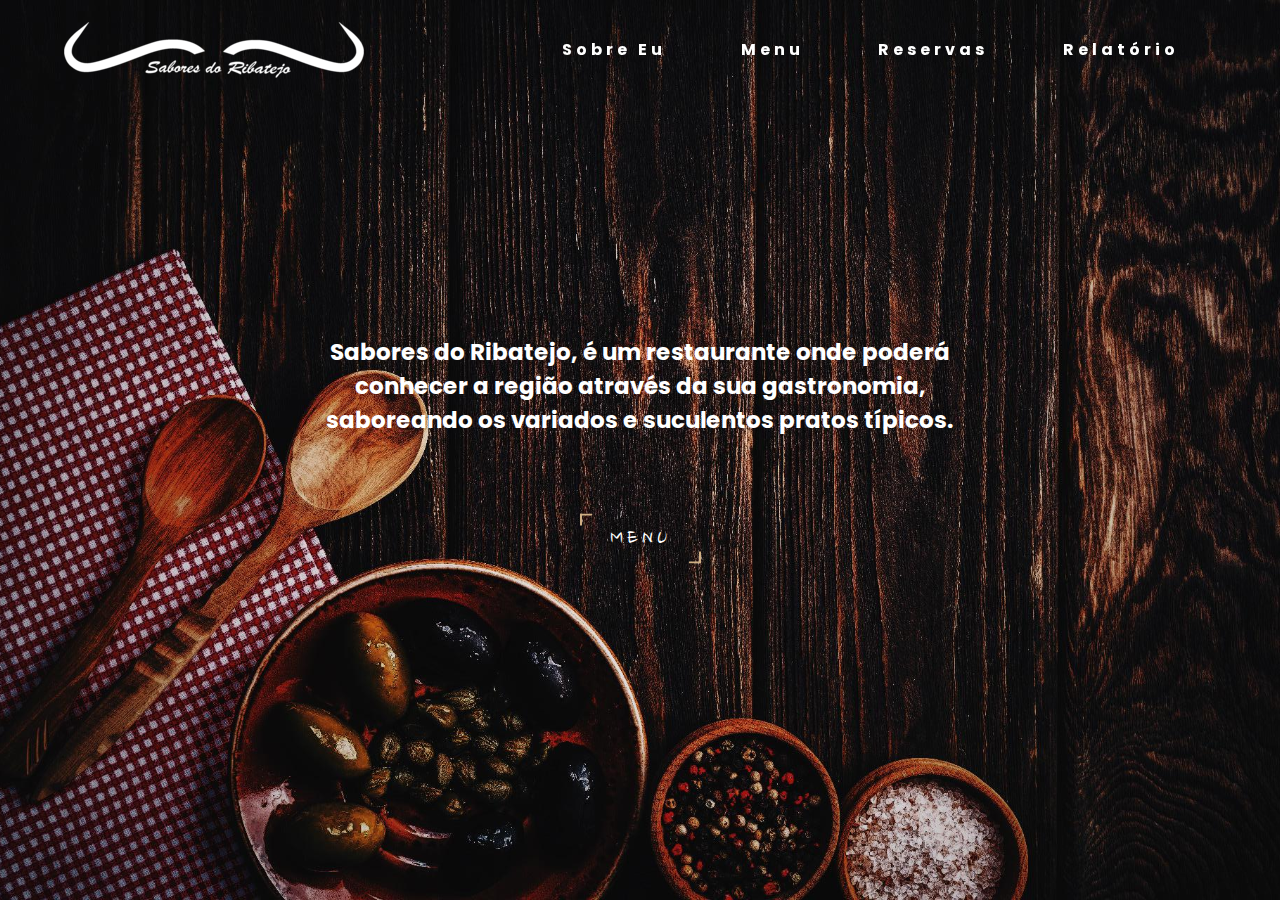
<file: index.html>
<!DOCTYPE html>
<html lang="en">
    <head>
        <meta charset="UTF-8">
        <meta name="viewport" content="width=device-width, initial-scale=1.0">
        <meta name="description" content="WebSite about food Ribatejana">
        <meta name="keywords" content="restaurante, food, ribatejo, tasco, comida tradicional, pitar barato, barato e bom, Vila Franca de Xira, Santarém">
        <meta name="copyright" content="© 2021 AutorX & AutorY - WebDev ULHT"/>
        <meta name="rating" content="general"/>
        <title>Sabores do Ribatejo</title>
        <link href="https://fonts.googleapis.com/css2?family=Nanum+Brush+Script&family=Poppins&display=swap" rel="stylesheet">
        <link rel="stylesheet" href="css/styles.css">
        <link rel="stylesheet" href="https://stackpath.bootstrapcdn.com/font-awesome/4.7.0/css/font-awesome.min.css">
        <link rel="icon" type="image/png" href="images/logo-white-favicon.png"/>
    </head>
    
    <body>

        <header>
            <nav>
                <input id="nav-toggle" type="checkbox">
                <a href="index.html"><div class="logo"><img src="images/logo-white.png" alt=""></div></a>
                <ul class="nav-links">
                    <li><a href="aboutUs.html">Sobre Eu</a></li>
                    <li><a href="menu.html">Menu</a></li>
                    <li><a href="reservas.html">Reservas</a></li>
                    <li><a href="restaurantes.html">Relatório</a></li>
                </ul>
                <label for="nav-toggle" class="burger">
                    <div class="line"></div>
                    <div class="line"></div>
                    <div class="line"></div>
                </label>
            </nav>

        </header>
        
        <main>

            <section id="slider">
                <figure>
                    <img src="images/slider_entradas_3.jpeg" alt="slider-entradas">
                    <img src="images/slider_salada.jpeg" alt="slider-salada">
                    <img src="images/slider_entradas_3.jpeg" alt="slider-entradas">
                    <img src="images/slider_cheese_2.jpeg" alt="slider-cheese">
                    <img src="images/slider_entradas_3.jpeg" alt="slider-entradas">
                </figure>
            </section>

            <section id="banner-title">
                <p class="home-title">Sabores do Ribatejo, é um restaurante onde poderá conhecer a região através da sua gastronomia, saboreando os variados e suculentos pratos típicos.</p>
                <p align="center">
                    <a href="menu.html"><button type="button" class="home-btn">
                        <span></span>
                        <span></span>
                        <span></span>
                        <span></span>
                        MENU
                    </button></a>
                </p>
            </section>


        </main>

    </body>
</html>
</file>
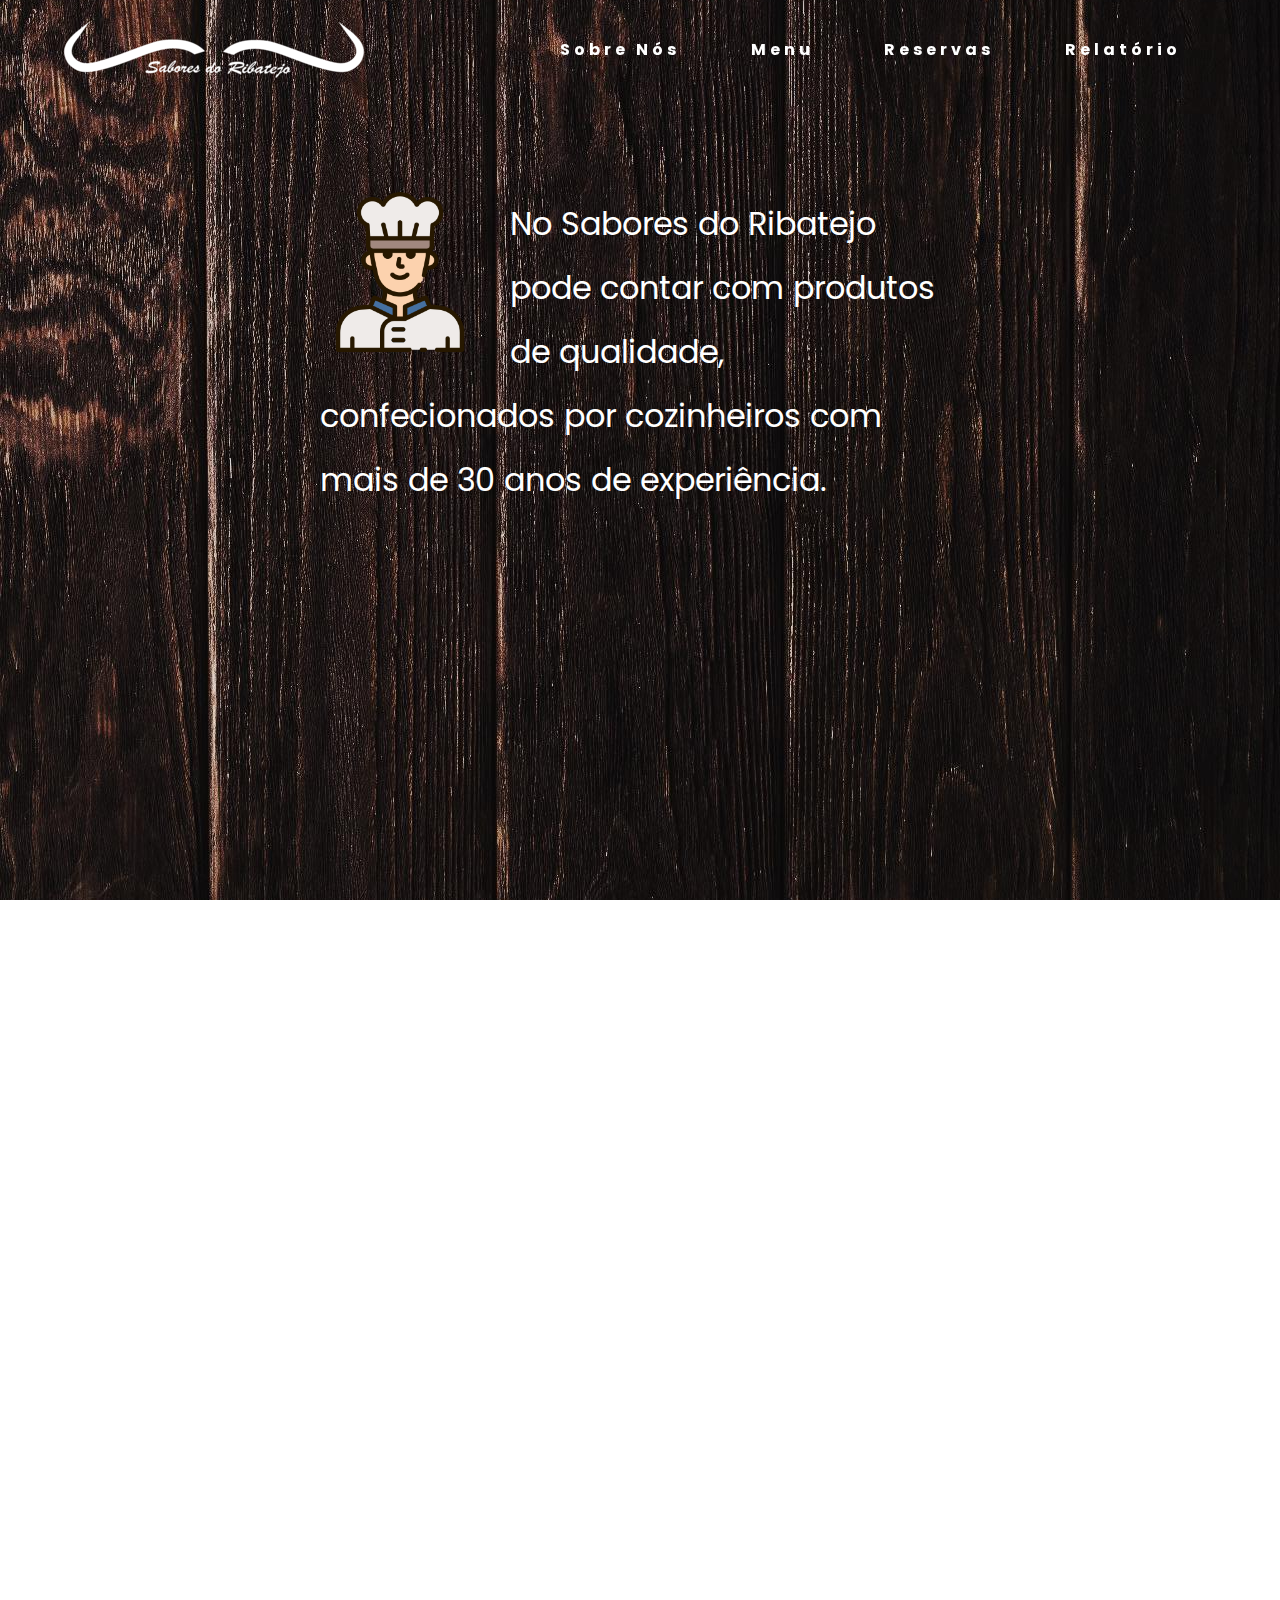
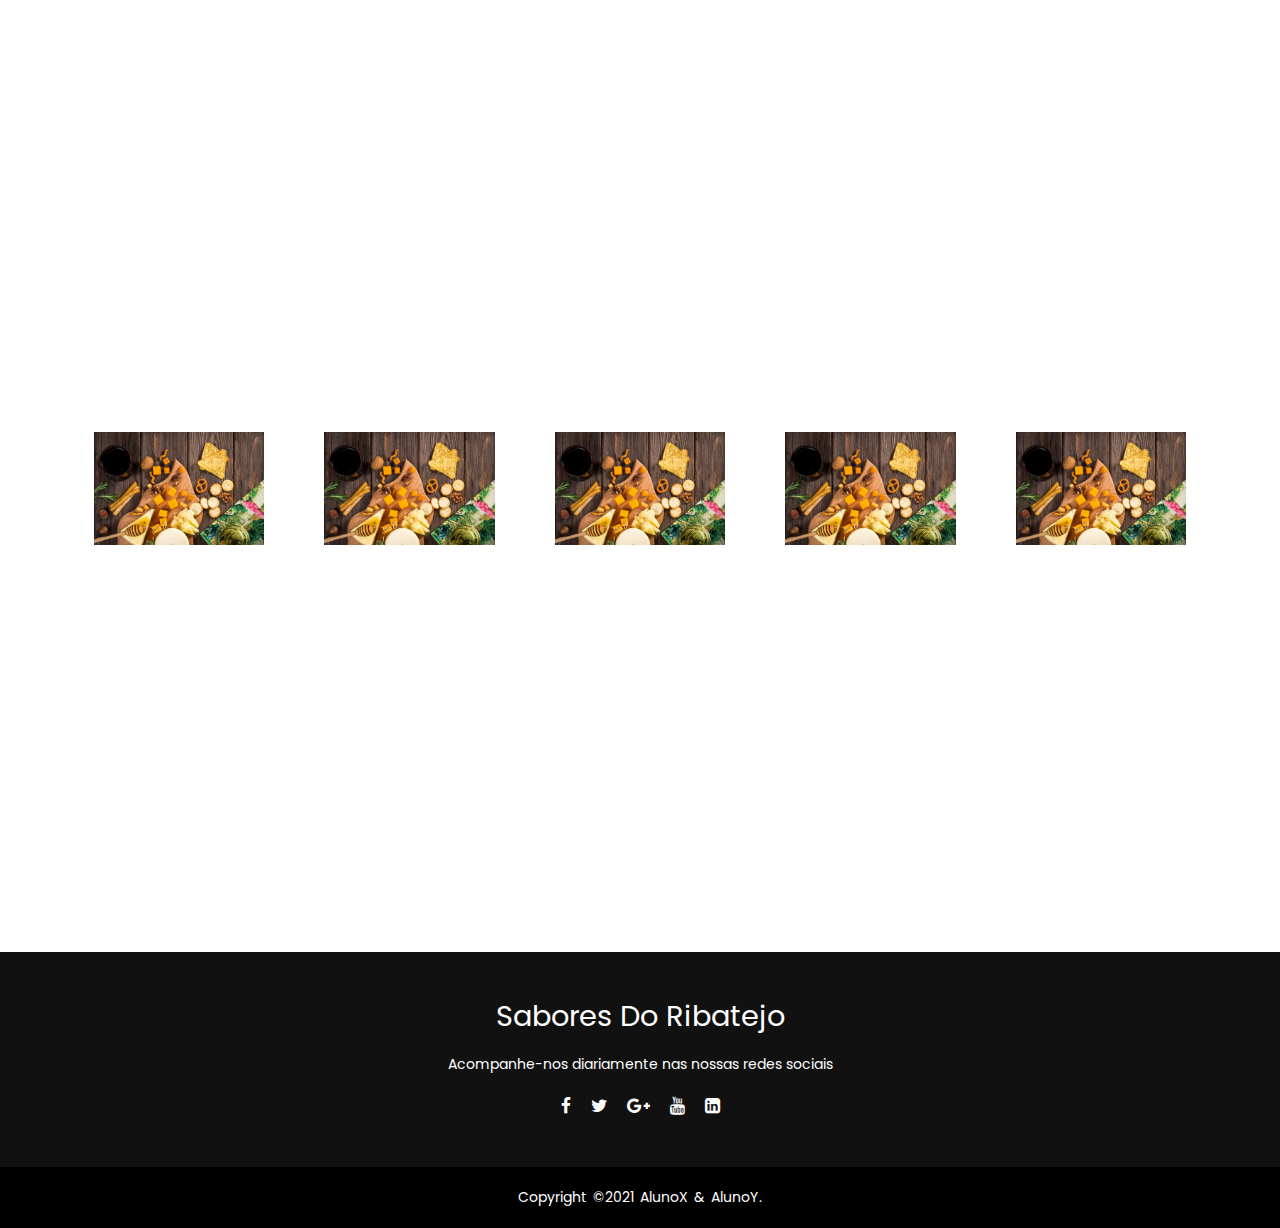
<file: aboutUs.html>
<!DOCTYPE html>
<html lang="en">

<head>
    <meta charset="UTF-8">
    <meta name="viewport" content="width=device-width, initial-scale=1.0">
    <meta name="description" content="WebSite about food Ribatejana">
    <meta name="keywords" content="restaurante, food, ribatejo, tasco, comida tradicional, pitar barato, barato e bom, Vila Franca de Xira, Santarém">
    <meta name="copyright" content="© 2021 AutorX & AutorY - WebDev ULHT"/>
    <meta name="rating" content="general"/>
    <title>Sabores do Ribatejo</title>
    <link href="https://fonts.googleapis.com/css2?family=Poppins&display=swap" rel="stylesheet">
    <link rel="stylesheet" href="css/styles.css">
    <link rel="stylesheet" href="https://stackpath.bootstrapcdn.com/font-awesome/4.7.0/css/font-awesome.min.css">
    <link rel="icon" type="image/png" href="images/logo-white-favicon.png"/>
</head>

<body>

    <header>
        <nav>
            <input id="nav-toggle" type="checkbox">
            <a href="index.html"><div class="logo"><img src="images/logo-white.png" alt=""></div></a>
            <ul class="nav-links">
                <li><a href="aboutUs.html">Sobre Nós</a></li>
                <li><a href="menu.html">Menu</a></li>
                <li><a href="reservas.html">Reservas</a></li>
                <li><a href="restaurantes.html">Relatório</a></li>
            </ul>
            <label for="nav-toggle" class="burger">
                <div class="line"></div>
                <div class="line"></div>
                <div class="line"></div>
            </label>
        </nav>
    </header>

    <main>
        <section class="background-sticky">
            <section class="aboutUs-row">
                <img class="aboutUs-img" src="images/chefe-de-cozinha.png" alt="">
                <aside>
                    No Sabores do Ribatejo pode contar com produtos de qualidade, confecionados por cozinheiros com mais de 30 anos de experiência.
                </aside>
            </section>
        </section>

        <section class="parallax">
            <div class="parallax-inner">
                <h1 class="aboutUs-text-cozinha">Todos os produtos confecionados são cozinhados num ambiente controlado e higienizado todos os dias.</h1>
            </div>
        </section>

        <section class="background-sticky gallery-container">
            <section class="gallery"><img src="images/slider_cheese.jpg" class="gallery-img" alt=""></section>
            <section class="gallery"><img src="images/slider_cheese.jpg" class="gallery-img" alt=""></section>
            <section class="gallery"><img src="images/slider_cheese.jpg" class="gallery-img" alt=""></section>
            <section class="gallery"><img src="images/slider_cheese.jpg" class="gallery-img" alt=""></section>
            <section class="gallery"><img src="images/slider_cheese.jpg" class="gallery-img" alt=""></section>
        </section>

        <footer>
            <section class="footer-content">
                <h3>Sabores do Ribatejo</h3>
                <p>Acompanhe-nos diariamente nas nossas redes sociais</p>
                <ul class="socials">
                    <li><a href="#"><i class="fa fa-facebook"></i></a></li>
                    <li><a href="#"><i class="fa fa-twitter"></i></a></li>
                    <li><a href="#"><i class="fa fa-google-plus"></i></a></li>
                    <li><a href="#"><i class="fa fa-youtube"></i></a></li>
                    <li><a href="#"><i class="fa fa-linkedin-square"></i></a></li>
                </ul>
            </section>
            <section class="footer-bottom">
                <p>Copyright &copy;2021 AlunoX & AlunoY.</p>
            </section>
        </footer>
    </main>


</body>

</html>
</file>
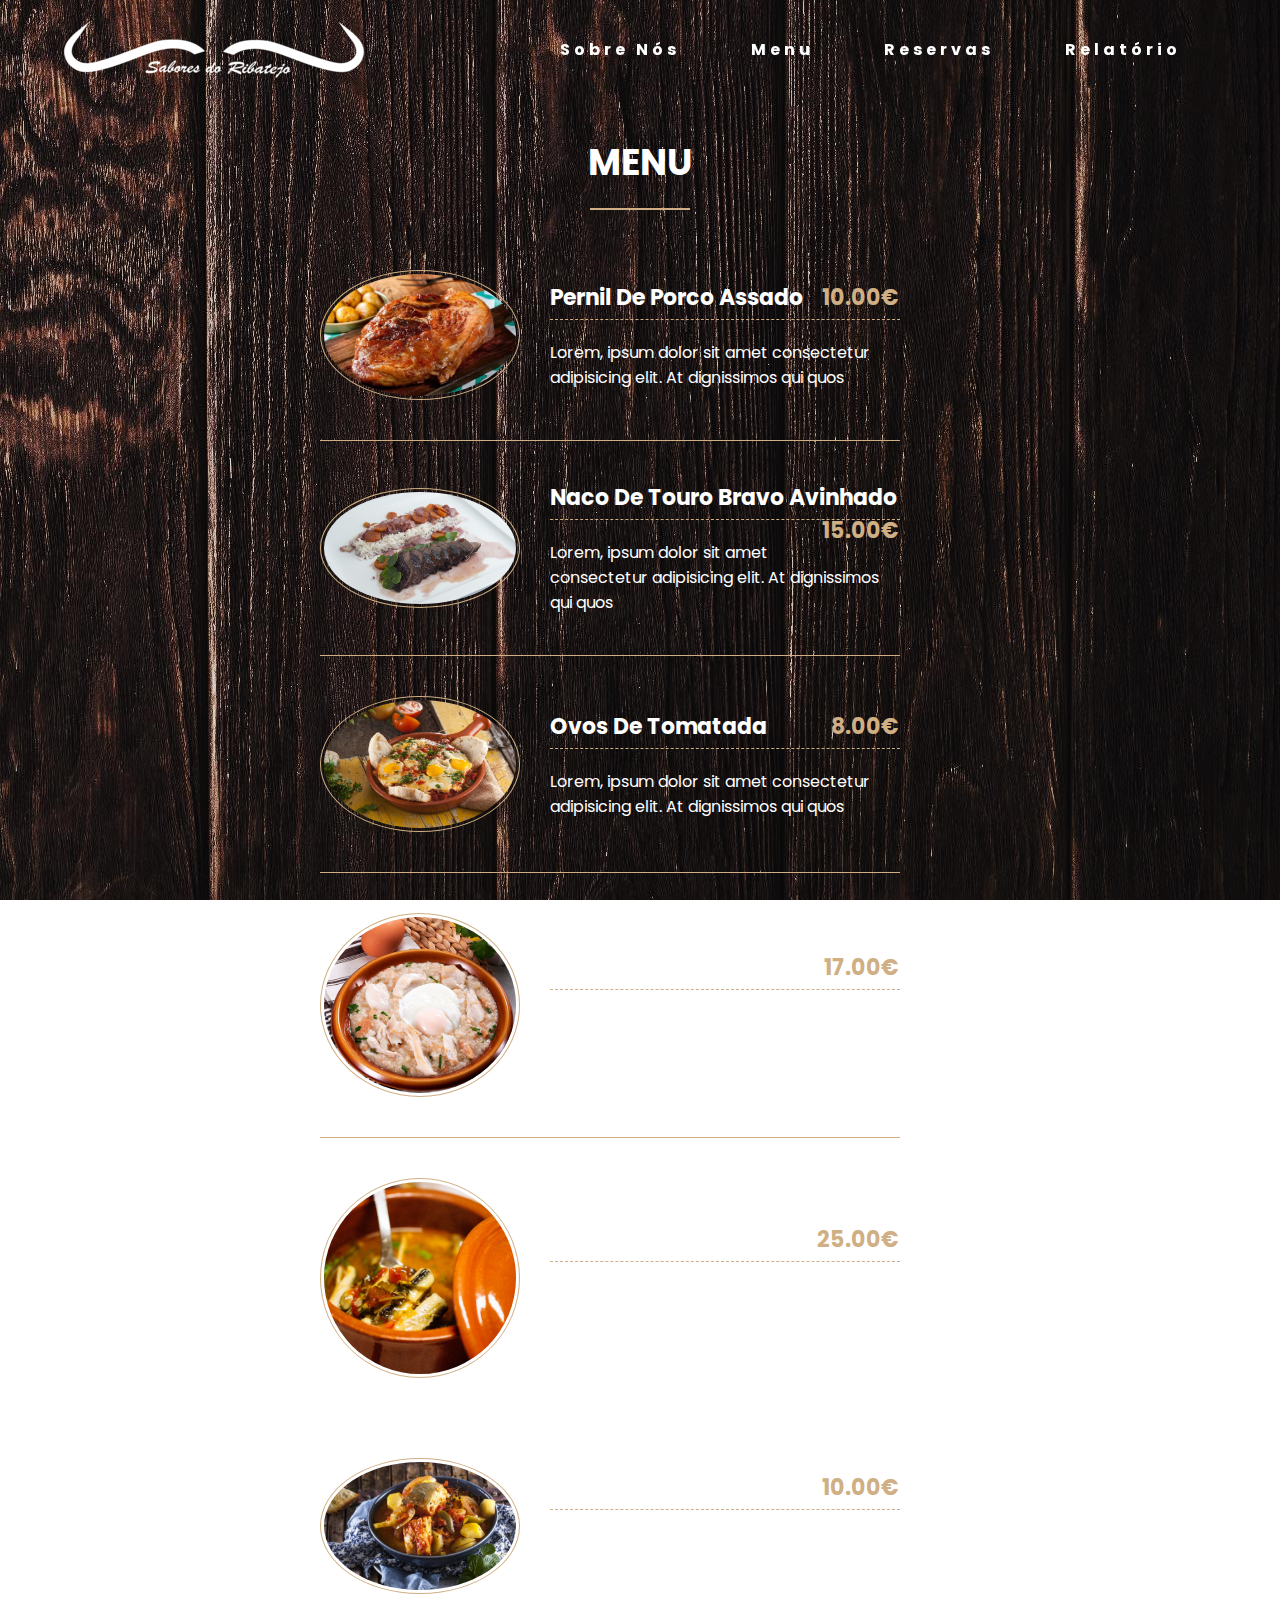
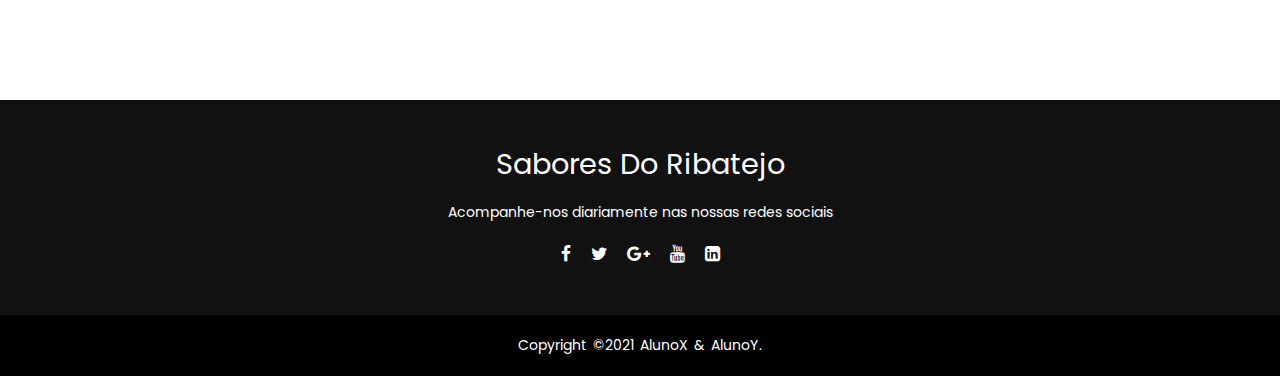
<file: menu.html>
<!DOCTYPE html>
<html lang="en">

<head>
    <meta charset="UTF-8">
    <meta name="viewport" content="width=device-width, initial-scale=1.0">
    <meta name="description" content="WebSite about food Ribatejana">
    <meta name="keywords" content="restaurante, food, ribatejo, tasco, comida tradicional, pitar barato, barato e bom, Vila Franca de Xira, Santarém">
    <meta name="copyright" content="© 2021 AutorX & AutorY - WebDev ULHT"/>
    <meta name="rating" content="general"/>
    <title>Sabores do Ribatejo</title>
    <link href="https://fonts.googleapis.com/css2?family=Poppins&display=swap" rel="stylesheet">
    <link rel="stylesheet" href="css/styles.css">
    <link rel="stylesheet" href="https://stackpath.bootstrapcdn.com/font-awesome/4.7.0/css/font-awesome.min.css">
    <link rel="icon" type="image/png" href="images/logo-white-favicon.png"/>
</head>

<body>

    <header>
        <nav>
            <input id="nav-toggle" type="checkbox">
            <a href="index.html"><div class="logo"><img src="images/logo-white.png" alt=""></div></a>
            <ul class="nav-links">
                <li><a href="aboutUs.html">Sobre Nós</a></li>
                <li><a href="menu.html">Menu</a></li>
                <li><a href="reservas.html">Reservas</a></li>
                <li><a href="restaurantes.html">Relatório</a></li>
            </ul>
            <label for="nav-toggle" class="burger">
                <div class="line"></div>
                <div class="line"></div>
                <div class="line"></div>
            </label>
        </nav>

    </header>

    <main>
        <section class="background-sticky-menu">
            

            <section class="menu-container">
                <section class="menu-title">
                    <h1>MENU</h1>
                </section>
                
                <section class="menu">
                    <section class="menu-item">
                        <img src="images/Pernil de Porco Assado.jpg" alt="">
                        <section class="menu-content">
                            <h4>Pernil de Porco Assado <span>10.00€</span></h4>
                            <p>Lorem, ipsum dolor sit amet consectetur adipisicing elit. At dignissimos qui quos</p>
                        </section>
                    </section>
                    <section class="menu-item">
                        <img src="images/Naco de Touro Bravo Avinhado.jpg" alt="">
                        <section class="menu-content">
                            <h4>Naco de Touro Bravo Avinhado <span>15.00€</span></h4>
                            <p>Lorem, ipsum dolor sit amet consectetur adipisicing elit. At dignissimos qui quos</p>
                        </section>
                    </section>
                    <section class="menu-item">
                        <img src="images/Ovos de Tomatada.jpg" alt="">
                        <section class="menu-content">
                            <h4>Ovos de Tomatada <span>8.00€</span></h4>
                            <p>Lorem, ipsum dolor sit amet consectetur adipisicing elit. At dignissimos qui quos</p>
                        </section>
                    </section>
                    <section class="menu-item">
                        <img src="images/Açorda de Bacalhau.jpg" alt="">
                        <section class="menu-content">
                            <h4>Açorda de Bacalhau <span>17.00€</span></h4>
                            <p>Lorem, ipsum dolor sit amet consectetur adipisicing elit. At dignissimos qui quos</p>
                        </section>
                    </section>
                    <section class="menu-item">
                        <img src="images/Ensopado de Enguias.jpg" alt="">
                        <section class="menu-content">
                            <h4>Ensopado de Enguias <span>25.00€</span></h4>
                            <p>Lorem, ipsum dolor sit amet consectetur adipisicing elit. At dignissimos qui quos</p>
                        </section>
                    </section>
                    <section class="menu-item">
                        <img src="images/Caldeirada de Bacalhau.jpg" alt="">
                        <section class="menu-content">
                            <h4>Caldeira de Bacalhau <span>10.00€</span></h4>
                            <p>Uma ótima sugestão para os amantes de Bacalhau</p>
                        </section>
                    </section>
                </section>
            </section>


        </section>



        <footer>
            <section class="footer-content">
                <h3>Sabores do Ribatejo</h3>
                <p>Acompanhe-nos diariamente nas nossas redes sociais</p>
                <ul class="socials">
                    <li><a href="#"><i class="fa fa-facebook"></i></a></li>
                    <li><a href="#"><i class="fa fa-twitter"></i></a></li>
                    <li><a href="#"><i class="fa fa-google-plus"></i></a></li>
                    <li><a href="#"><i class="fa fa-youtube"></i></a></li>
                    <li><a href="#"><i class="fa fa-linkedin-square"></i></a></li>
                </ul>
            </section>
            <section class="footer-bottom">
                <p>Copyright &copy;2021 AlunoX & AlunoY.</p>
            </section>
        </footer>
    </main>
</body>

</html>
</file>
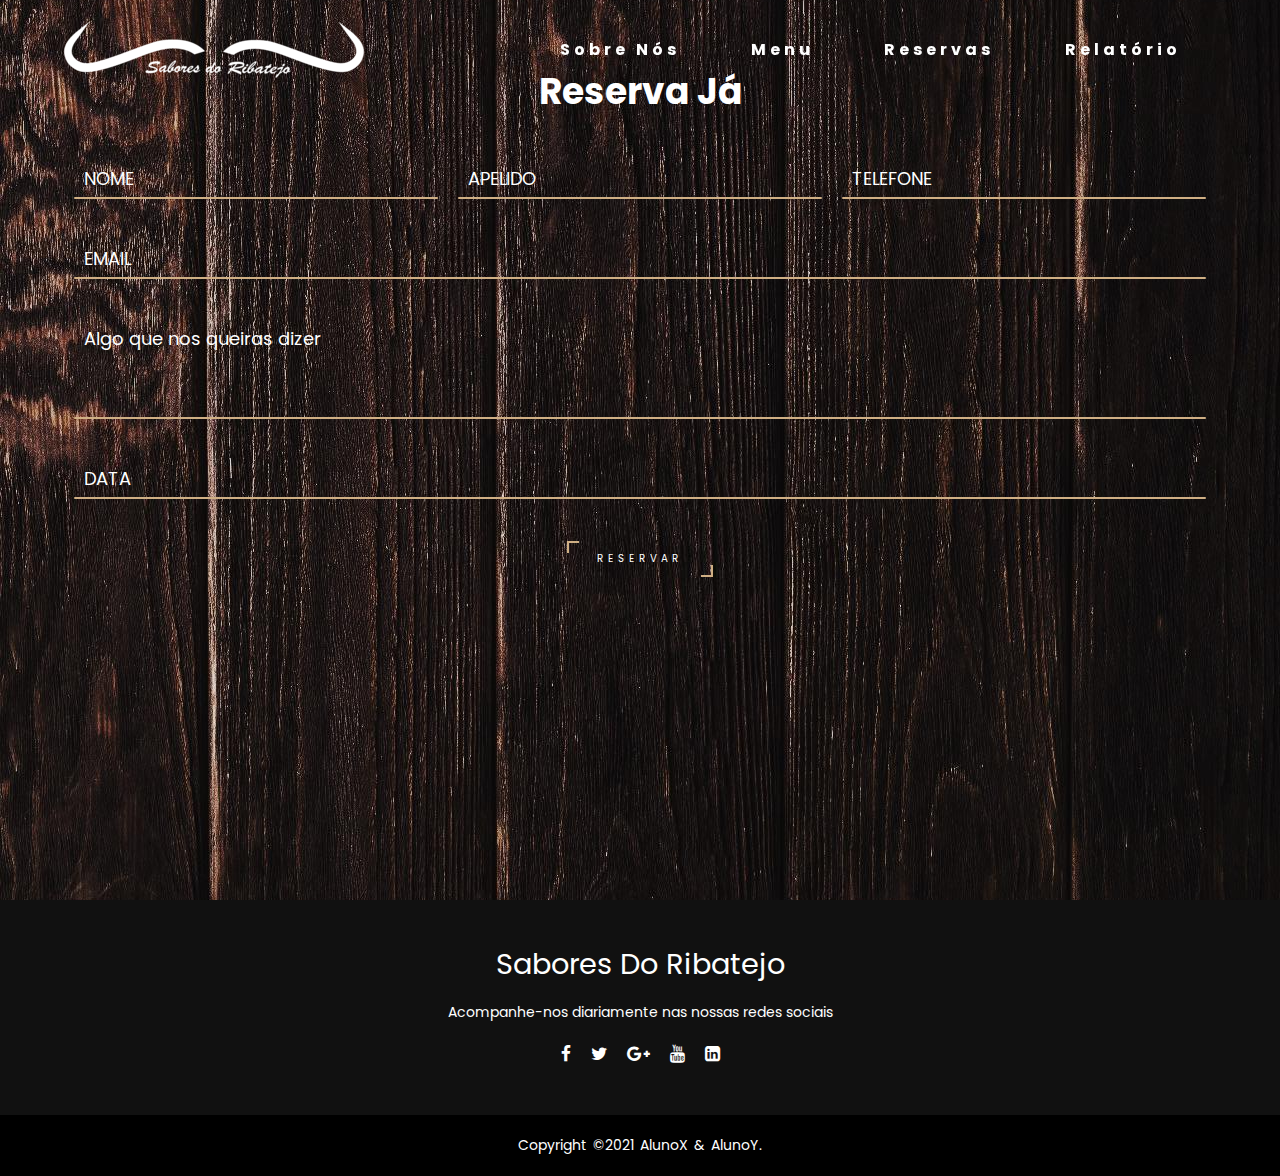
<file: reservas.html>
<!DOCTYPE html>
<html lang="en">

<head>
  <meta charset="UTF-8">
  <meta name="viewport" content="width=device-width, initial-scale=1.0">
  <meta name="description" content="WebSite about food Ribatejana">
  <meta name="keywords" content="restaurante, food, ribatejo, tasco, comida tradicional, pitar barato, barato e bom, Vila Franca de Xira, Santarém">
  <meta name="copyright" content="© 2021 AutorX & AutorY - WebDev ULHT"/>
  <meta name="rating" content="general"/>
  <title>Sabores do Ribatejo</title>
  <link href="https://fonts.googleapis.com/css2?family=Poppins&display=swap" rel="stylesheet">
  <link rel="stylesheet" href="css/styles.css">
  <link rel="stylesheet" href="https://stackpath.bootstrapcdn.com/font-awesome/4.7.0/css/font-awesome.min.css">
  <link rel="icon" type="image/png" href="images/logo-white-favicon.png"/>
</head>

<body>

  <header>
    <nav>
      <input id="nav-toggle" type="checkbox">
      <a href="index.html"><div class="logo"><img src="images/logo-white.png" alt=""></div></a>
      <ul class="nav-links">
        <li><a href="aboutUs.html">Sobre Nós</a></li>
        <li><a href="menu.html">Menu</a></li>
        <li><a href="reservas.html">Reservas</a></li>
        <li><a href="restaurantes.html">Relatório</a></li>
      </ul>
      <label for="nav-toggle" class="burger">
        <div class="line"></div>
        <div class="line"></div>
        <div class="line"></div>
      </label>
    </nav>
  </header>

  <main>
    <section class="background-sticky">
      <form action="">
        <div class="container">
          <h2>Reserva Já</h2>
          <div class="row100">
            <div class="col">
              <div class="inputBox">
                <input type="text" required="required">
                <span class="text">NOME</span>
                <span class="line"></span>
              </div>
            </div>
            <div class="col">
              <div class="inputBox">
                <input type="text" required="required">
                <span class="text">APELIDO</span>
                <span class="line"></span>
              </div>
            </div>
            <div class="col">
              <div class="inputBox">
                <input type="text" required="required">
                <span class="text">TELEFONE</span>
                <span class="line"></span>
              </div>
            </div>
          </div>
          <div class="row100">
            <div class="col">
              <div class="inputBox">
                <input type="text" required="required">
                <span class="text">EMAIL</span>
                <span class="line"></span>
              </div>
            </div>
          </div>
          <div class="row100">
            <div class="col">
              <div class="inputBox textarea">
                <textarea required="required"></textarea>
                <span class="text">Algo que nos queiras dizer</span>
                <span class="line"></span>
              </div>
            </div>
          </div>
          <div class="row100">
            <div class="col">
              <div class="inputBox">
                <input type="text" required="required">
                <span class="text">DATA</span>
                <span class="line"></span>
              </div>
            </div>
          </div>
          <div class="row100">
            <div class="col">
              <p align="center">
                <a href="menu.html"><button type="button" class="reservas-btn">
                    <span></span>
                    <span></span>
                    <span></span>
                    <span></span>
                    RESERVAR
                </button></a>
            </p>
            </div>
          </div>
        </div>
      </form>
    </section>


    <footer>
      <section class="footer-content">
        <h3>Sabores do Ribatejo</h3>
        <p>Acompanhe-nos diariamente nas nossas redes sociais</p>
        <ul class="socials">
          <li><a href="#"><i class="fa fa-facebook"></i></a></li>
          <li><a href="#"><i class="fa fa-twitter"></i></a></li>
          <li><a href="#"><i class="fa fa-google-plus"></i></a></li>
          <li><a href="#"><i class="fa fa-youtube"></i></a></li>
          <li><a href="#"><i class="fa fa-linkedin-square"></i></a></li>
        </ul>
      </section>
      <section class="footer-bottom">
        <p>Copyright &copy;2021 AlunoX & AlunoY.</p>
      </section>
    </footer>
  </main>



</body>

</html>
</file>
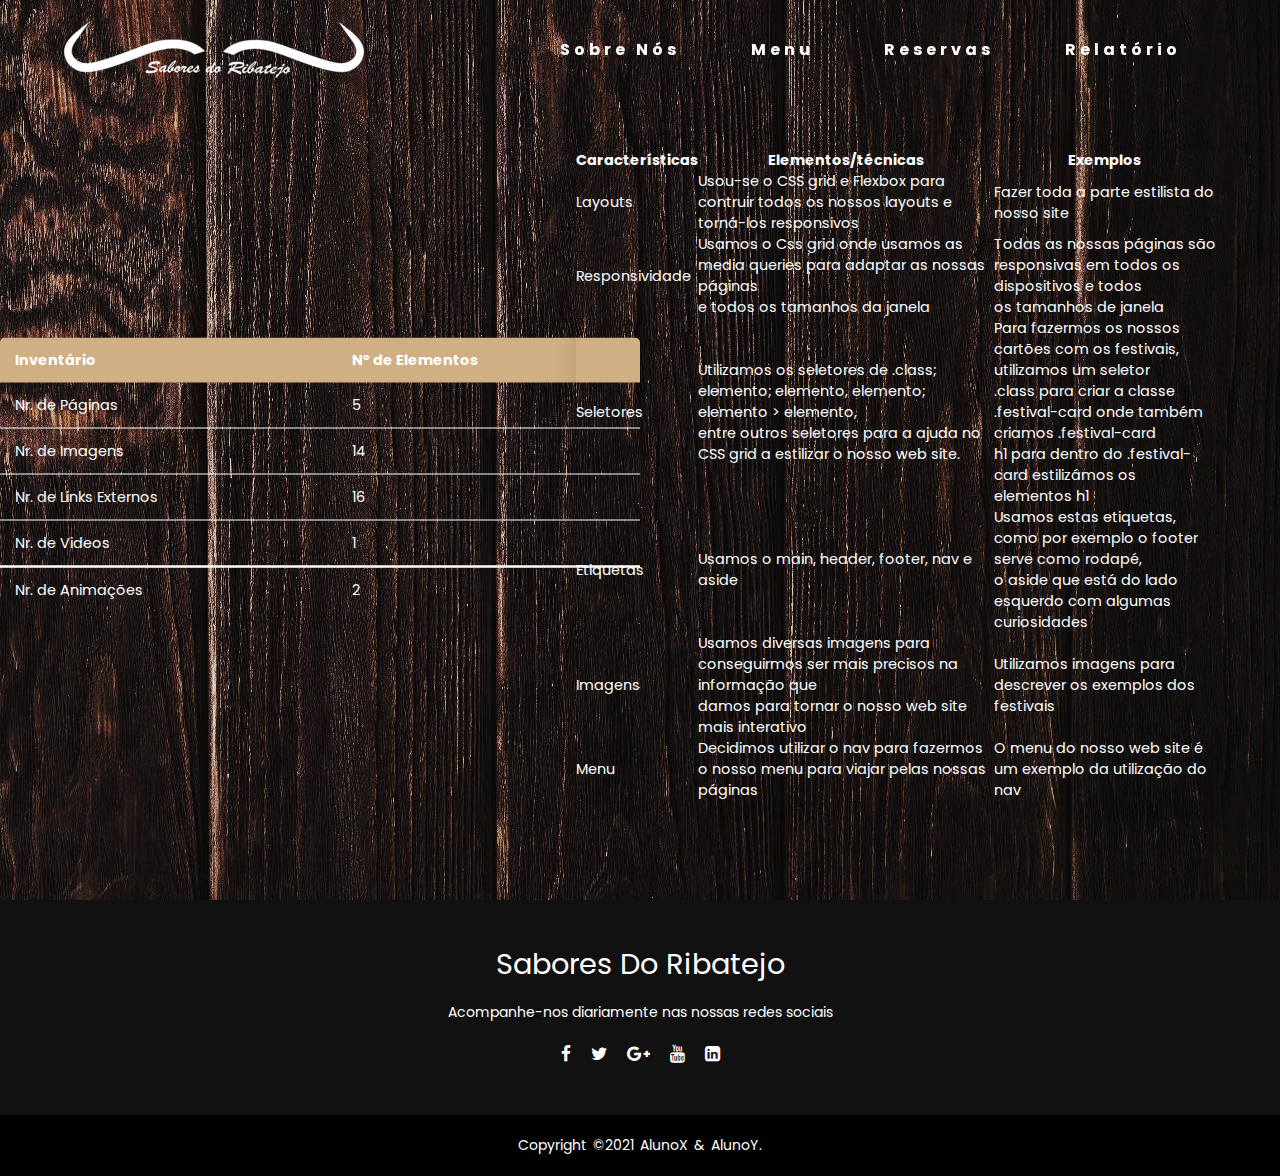
<file: restaurantes.html>
<!DOCTYPE html>
<html lang="en">

<head>
    <meta charset="UTF-8">
    <meta name="viewport" content="width=device-width, initial-scale=1.0">
    <meta name="description" content="WebSite about food Ribatejana">
    <meta name="keywords"
        content="restaurante, food, ribatejo, tasco, comida tradicional, pitar barato, barato e bom, Vila Franca de Xira, Santarém">
    <meta name="copyright" content="© 2021 AutorX & AutorY - WebDev ULHT" />
    <meta name="rating" content="general" />
    <title>Sabores do Ribatejo</title>
    <link href="https://fonts.googleapis.com/css2?family=Poppins&display=swap" rel="stylesheet">
    <link rel="stylesheet" href="css/styles.css">
    <link rel="stylesheet" href="https://stackpath.bootstrapcdn.com/font-awesome/4.7.0/css/font-awesome.min.css">
    <link rel="icon" type="image/png" href="images/logo-white-favicon.png" />
</head>

<body>

    <header>
        <nav>
            <input id="nav-toggle" type="checkbox">
            <a href="index.html">
                <div class="logo"><img src="images/logo-white.png" alt=""></div>
            </a>
            <ul class="nav-links">
                <li><a href="aboutUs.html">Sobre Nós</a></li>
                <li><a href="menu.html">Menu</a></li>
                <li><a href="reservas.html">Reservas</a></li>
                <li><a href="restaurantes.html">Relatório</a></li>
            </ul>
            <label for="nav-toggle" class="burger">
                <div class="line"></div>
                <div class="line"></div>
                <div class="line"></div>
            </label>
        </nav>

    </header>

    <main>
        <section class="background-sticky">

            <table class="table-content">
                <thead>
                    <th>Inventário</th>
                    <th>Nº de Elementos</th>
                </thead>

                <tbody>
                    <tr>
                        <td> Nr. de Páginas</td>
                        <td>5</td>
                    </tr>
                    <tr>
                        <td>Nr. de Imagens</td>
                        <td>14</td>
                    </tr>

                    <tr>
                        <td>Nr. de Links Externos</td>
                        <td>16</th>

                    </tr>

                    <tr>
                        <td>Nr. de Videos</td>
                        <td>1</th>

                    </tr>
                </tbody>

                <tfoot>
                    <tr>
                        <td>Nr. de Animações</td>
                        <td>2</th>
                    </tr>
                </tfoot>
            </table>

            <table class="table-content-2">
                <thead>
                    <th>Características</th>
                    <th>Elementos/técnicas</th>
                    <th>Exemplos</th>
                </thead>
                <tbody>
                    <tr>
                        <td>Layouts</td>
                        <td>Usou-se o CSS grid e Flexbox para contruir todos os nossos layouts e torná-los responsivos
                        </td>
                        <td>Fazer toda a parte estilista do nosso site</td>
                    </tr>
                    <tr>
                        <td>Responsividade</td>
                        <td>Usamos o Css grid onde usamos as media queries para adaptar as nossas páginas <br>e todos os
                            tamanhos da janela<br></td>
                        <td>Todas as nossas páginas são responsivas em todos os dispositivos e todos <br>os tamanhos de
                            janela</td>
                    </tr>
                    <tr>
                        <td>Seletores</td>
                        <td>Utilizamos os seletores de .class; elemento; elemento, elemento; elemento &gt; elemento,
                            <br>entre outros seletores para a ajuda no CSS grid a estilizar o nosso web site.
                        </td>
                        <td>Para fazermos os nossos cartões com os festivais, utilizamos um seletor<br>.class para criar
                            a classe .festival-card onde também criamos .festival-card <br>h1 para dentro do
                            .festival-card estilizámos os elementos h1</td>
                    </tr>
                    <tr>
                        <td>Etiquetas</td>
                        <td>Usamos o main, header, footer, nav e aside</td>
                        <td>Usamos estas etiquetas, como por exemplo o footer serve como rodapé, <br>o aside que está do
                            lado esquerdo com algumas curiosidades</td>
                    </tr>
                    <tr>
                        <td>Imagens</td>
                        <td>Usamos diversas imagens para conseguirmos ser mais precisos na informação que<br>damos para
                            tornar o nosso web site mais interativo</td>
                        <td>Utilizamos imagens para descrever os exemplos dos festivais</td>
                    </tr>
                    <tr>
                        <td>Menu</td>
                        <td>Decidimos utilizar o nav para fazermos o nosso menu para viajar pelas nossas páginas</td>
                        <td>O menu do nosso web site é um exemplo da utilização do nav</td>
                    </tr>
                </tbody>
            </table>
        </section>

        <footer>
            <section class="footer-content">
                <h3>Sabores do Ribatejo</h3>
                <p>Acompanhe-nos diariamente nas nossas redes sociais</p>
                <ul class="socials">
                    <li><a href="#"><i class="fa fa-facebook"></i></a></li>
                    <li><a href="#"><i class="fa fa-twitter"></i></a></li>
                    <li><a href="#"><i class="fa fa-google-plus"></i></a></li>
                    <li><a href="#"><i class="fa fa-youtube"></i></a></li>
                    <li><a href="#"><i class="fa fa-linkedin-square"></i></a></li>
                </ul>
            </section>
            <section class="footer-bottom">
                <p>Copyright &copy;2021 AlunoX & AlunoY.</p>
            </section>
        </footer>
    </main>
</body>

</html>
</file>
<file: css/styles.css>
* {
  box-sizing: border-box;
  padding: 0;
  margin: 0;
}

body {
  display: flex;
  justify-content: center;
  align-items: center;
  min-height: 100vh;
  font-family: "Poppins", sans-serif;
  overflow-x: hidden;
}

.background-sticky {
  background: url("../images/madeira.jpeg") repeat fixed 100%;
  background-position: center;
  height: 100vh;
  width: 100vw;
}


/* FOOTER BEGINS */

footer {
  position: relative;
  bottom: 0;
  left: 0;
  right: 0;
  background: #111;
  width: 100%;
  padding-top: 40px;
  color: #fff;
}

.footer-content {
  text-align: center;
}

.footer-content h3 {
  font-size: 1.8rem;
  font-weight: 400;
  text-transform: capitalize;
  line-height: 3rem;
}

.footer-content p {
  max-width: 500px;
  margin: 10px auto;
  line-height: 28px;
  font-size: 14px;
}

.socials {
  list-style: none;
  display: flex;
  align-items: center;
  justify-content: center;
  margin: 1rem 0 3rem 0;
}

.socials li {
  margin: 0 10px;
}

.socials a {
  text-decoration: none;
  color: #fff;
}

.socials a i {
  font-size: 1.1rem;
  transition: color 0.4s ease;
}

.socials a:hover i {
  color: #d0af84;
}

.footer-bottom {
  background: #000;
  width: 100%;
  padding: 20px 0;
  text-align: center;
}

.footer-bottom p {
  font-size: 14px;
  word-spacing: 2px;
  text-transform: capitalize;
}

.footer-bottom span {
  text-transform: uppercase;
  opacity: 0.4;
  font-weight: 200;
}

/* FOOTER ENDS */


/*****************\ HOME PAGE BEGINS /*****************/

/* NAVBAR BEGINS */

header nav {
  position: fixed;
  z-index: 10;
  left: 0;
  right: 0;
  top: 0;
  padding: 0 5%;
  height: 100px;
  background-color: transparent;
}

header nav .logo {
  float: left;
  width: 40%;
  height: 100%;
  display: flex;
  align-items: center;
  font-size: 1.5em;
  color: #fff;
}

.logo img{
  cursor: pointer;
}

header nav .nav-links {
  float: right;
  padding: 0;
  margin: 0;
  width: 60%;
  height: 100%;
  display: flex;
  justify-content: space-around;
  align-items: center;
}

header nav .nav-links li {
  list-style: none;
  letter-spacing: 4px;
}

header nav .nav-links li::after {
  content: "";
  width: 0;
  height: 2px;
  background: #d0af84;
  display: block;
  margin: auto;
  transition: 0.5s;
}

header nav .nav-links li:hover::after {
  width: 100%;
}

header nav .nav-links a {
  display: block;
  padding: 1em;
  font-size: 16px;
  font-weight: bold;
  color: #fff;
  text-decoration: none;
}

#nav-toggle {
  position: absolute;
  top: -100px;
}

header nav .burger {
  cursor: pointer;
  display: none;
  position: absolute;
  right: 5%;
  top: 50%;
  transform: translateY(-50%);
}

header nav .burger .line {
  width: 30px;
  height: 5px;
  background-color: #fff;
  margin: 5px;
  border-radius: 5px;
  transition: all 0.3s ease-in-out;
}

/* NAVBAR ENDS */

/* SLIDER BEGINS */

#slider {
  overflow: hidden;
}

#slider figure {
  position: relative;
  width: 500%;
  margin: 0;
  left: 0;
  animation: 20s slider infinite;
}

#slider figure img {
  width: 20%;
  height: 100vh;
  float: left;
  object-fit: cover;
}

@keyframes slider {
  0% {
    left: 0;
  }
  20% {
    left: 0;
  }
  25% {
    left: -100%;
  }
  45% {
    left: -100%;
  }
  50% {
    left: -200%;
  }
  70% {
    left: -200%;
  }
  75% {
    left: -300%;
  }
  95% {
    left: -300%;
  }
  100% {
    left: -400%;
  }
}

/* SLIDER ENDS */

/* BANNER-TITLE BEGINS */

#banner-title {
  position: absolute;
  top: 50%;
  left: 50%;
  transform: translate(-50%, -50%);
  width: 50%;
}

.home-title {
  text-align: center;
  font-size: 1.8vw;
  color: #fff;
  margin-bottom: 75px;
  font-weight: bold;
}

/* BANNER-TITLE ENDS */

/* BANNER-BTN BEGINS */

.home-btn, .reservas-btn {
  cursor: pointer;
  position: relative;
  display: flex;
  padding: 10px 30px;
  text-decoration: none;
  letter-spacing: 4px;
  background-color: transparent;
  color: #fff;
  border-color: transparent;
  transition: 0.5s;
  overflow: hidden;
  font-size: 1.8vw;
  font-family: 'Nanum Brush Script';
}

.reservas-btn {
  font-size: 0.8vw;
  font-family: 'Poppins';
}

#banner-title a {
  text-decoration: none;
}

.home-btn:before, .reservas-btn:before {
  content: "";
  position: absolute;
  top: 0;
  left: 0;
  width: 10px;
  height: 10px;
  border-top: 2px solid #d0af84;
  border-left: 2px solid #d0af84;
  transition: 0.5s;
}

.home-btn:hover:before, .reservas-btn:hover:before {
  width: 100%;
  height: 100%;
}

.home-btn:after, .reservas-btn:after {
  content: "";
  position: absolute;
  bottom: 0;
  right: 0;
  width: 10px;
  height: 10px;
  border-bottom: 2px solid #d0af84;
  border-right: 2px solid #d0af84;
  transition: 0.5s;
}

.home-btn:hover:after, .reservas-btn:hover:after {
  width: 100%;
  height: 100%;
}

/* BANNER-BTN ENDS */

/*****************\ HOME PAGE ENDS /******************\
|*****************************************************|
\*****************\ ABOUT US BEGINS /*****************/

/* BACKGROUND BEGINS */

.parallax {
  background: url("../images/cozinha.jpg") repeat fixed 100%;
  background-position: center;
  width: 100%;
  object-fit: cover;
}

.parallax-inner {
  padding: 20% 0;
}

/* BACKGROUND BEGINS */

/* TEXT BEGINS */

.aboutUs-row {
  position: absolute;
  margin: 15% auto;
  left: 0;
  right: 0;
  width: 50%;
  line-height: 2;
  color: #fff;
  font-size: 2em;
}

.aboutUs-img {
  width: 25%;
  float: left;
  margin-right: 30px;
}

.aboutUs-text-cozinha {
  text-align: center;
  font-size: 2.5em;
  color: #fff;
  font-weight: bold;
  margin: 0 20%;
}

/* TEXT BEGINS */

/* GALLERY BEGINS */

.gallery-container {
  display: flex;
  flex-wrap: wrap;
  flex-direction: row;
  align-items: center;
  justify-content: center;
}

.gallery {
  display: block;
  float:left;
  width: 18%;
  padding: 10px;
}

.gallery-img {
  width: 100%;
  border-radius: 5px;
  padding: 0 20px 20px;
}

.gallery-img:hover {
  opacity: 0.5;
  transition: 0.9s;
}


/* GALLERY ENDS */

/******************\ ABOUT US ENDS /******************\
|*****************************************************|
\*****************\ MENU PAGE BEGINS /****************/


.background-sticky-menu {
  background: url("../images/madeira.jpeg") repeat fixed 100%;
  background-position: center;
  height: 100vh;
  width: 100vw;
}

.menu-container {
  width: 80%;
  position: absolute;
  left: 10%;
  right: 10%;
  top: 15%;
}

.menu-title {
  text-align: center;
  color: #fff;
  margin-bottom: 60px;
}

.menu-title h1 {
  text-transform: capitalize;
  font-size: 36px;
  position: relative;
  display: inline-block;
  padding-bottom: 20px;
}

.menu-title h1:before {
  position: absolute;
  content: "";
  width: 100px;
  height: 2px;
  background-color: #d0af84;
  bottom: 0;
  left: 50%;
  transform: translateX(-50%);
}

.menu {
  display: flex;
  flex-wrap: wrap;
  justify-content: space-between;
}

.menu-item {
  flex-basis: 580px;
  margin-bottom: 40px;
  padding-bottom: 40px;
  border-bottom: 1px solid #d0af84;
  display: flex;
  flex-direction: row;
  align-items: center;
}

.menu-item:nth-last-child(1), .menu-item:nth-last-child(2) {
  border-bottom: 0;
}

.menu-item img {
  max-width: 200px; /* REDIMENSIONAR NO PAINT E DEPOIS APAGAR ESTA LINHA DE CÓDIGO */
  margin-right: 30px;
  border-radius: 50%;
  border: 1px solid #d0af84;
  padding: 3px;
  transition: 0.5s;
}

.menu-item:hover img {
  border-radius: 0;
}

.menu-item h4 {
  color: #fff;
  text-transform: capitalize;
  font-size: 22px;
  border-bottom: 1px dashed #d0af84;
  margin-bottom: 5px;
  padding-bottom: 5px;
}

.menu-item h4 span{
  float: right;
  color: #d0af84;
}

.menu-content p {
  color: #fff;
  margin-top: 20px;
}


/********************\ MENU PAGE ENDS /*******************\
|*********************************************************|
\*****************\ RESERVAS PAGE BEGINS /****************/

/* CONTACT ME FORM */

.container {
  width: 100%;
  padding: 5%; /*20px*/
  animation: popup 0.5s ease forwards;
}

.container h2 {
  width: 100%;
  color: #fff;
  font-size: 36px;
  text-align: center;
  margin-bottom: 10px;
}

.container .row100{
  position: relative;
  width: 100%;
  display: grid;
  grid-template-columns: repeat(auto-fit, minmax(300px,1fr));
}

.container .row100 .col{
  position: relative;
  width: 100%;
  padding: 0 10px;
  margin: 30px 0 10px;
  transition: 0.5s;
}

.container .row100 .col p a{
  text-decoration: none;
}

.container .row100 .inputBox{
  position: relative;
  width: 100%;
  height: 40px;
  color: #fff;
}

.container .row100 .inputBox input,
.container .row100 .inputBox.textarea textarea {
  position: absolute;
  width: 100%;
  height: 100%;
  background: transparent;
  box-shadow: none;
  outline: none;
  border: none;
  font-size: 18px;
  padding: 0 10px;
  z-index: 1;
  color: #000;
}

.container .row100 .inputBox .text{
  position: absolute;
  top: 0;
  left: 0;
  line-height: 40px;
  font-size: 18px;
  padding: 0 10px;
  display: block;
  transition: 0.5s;
  pointer-events: none;
}

.container .row100 .inputBox input:focus + .text,
.container .row100 .inputBox input:valid + .text {
  top: -35px;
  left: -10px;
}

.container .row100 .inputBox .line {
  position: absolute;
  bottom: 0;
  display: block;
  width: 100%;
  height: 2px;
  background-color: #d0af84;
  transition: 0.5s;
  border-radius: 2px;
  pointer-events: none;
}

.container .row100 .inputBox input:focus ~ .line,
.container .row100 .inputBox input:valid ~ .line {
  height: 100%;
}

.container .row100 .inputBox.textarea {
  position: relative;
  width: 100%;
  height: 100px;
  padding: 10px 0;
}

.container .row100 .inputBox.textarea textarea {
  height: 100%;
  resize: none;
}

.container .row100 .inputBox textarea:focus + .text,
.container .row100 .inputBox textarea:valid + .text {
  top: -35px;
  left: -10px;
}

.container .row100 .inputBox textarea:focus ~ .line,
.container .row100 .inputBox textarea:valid ~ .line {
  height: 100%;
}

input[type="submit"]{
  border: none;
  padding: 7px 35px;
  cursor: pointer;
  outline: none;
  background: #d0af84;
  color: #000;
  font-size: 18px;
  border-radius: 2px;
}

@keyframes popup {
  70%
  {
    transform: translateY(100px);
  }
  100%
  {
    transform: translateY(70px);
  }
}

/*@keyframes popout{
  70%
  {
    transform: translateY(50px);
  }
  100%
  {
    transform: translateY(0px);
  }
}*/



.table-content, .table-content-2 {
  position: absolute;
  top: 50%;
  left: 50%;
  transform: translate(-50%, -50%);
  width: 50%;
  color: #fff;
  border-collapse: collapse;
  margin: 25px 0;
  font-size: 0.9em;
  min-width: 200px;
  border-radius: 5px 5px 0 0;
  overflow: hidden;
  box-shadow: 0 0 20px rgba(0, 0, 0, 0.15);
}

.table-content {
  top: 50%;
  left: 25%;
}

.table-content-2 { 
  top: 50%;
  left: 70%;
}


.table-content thead tr {
  background-color: #d0af84;
  color: #fff;
  text-align: left;
  font-weight: bold;
}

.table-content th, .table-content td {
  padding: 12px 15px;
}

.table-content tbody tr {
  border-bottom: 1px solid #fff;
}


.table-content tbody tr:last-of-type {
  border-bottom: 2px solid #fff;
}

.table-content tbody tr.active-row {
  font-weight: bold;
  color: #fff;
}


@media (orientation: landscape) {
  body header{
    flex-direction: row;
  }
}

@media screen and (max-width: 1450px) {
  .menu-container {
    position: absolute;
    left: 0;
    right: 0;
    margin: auto;
    width: 50%;
  }

  .background-sticky-menu {
    height: 1700px;
  }
}


@media screen and (max-width: 768px) {
  /* NAVBAR BEGINS */
  header nav .logo {
    float: none;
    width: auto;
    justify-content: center;
  }

  header nav .nav-links {
    float: none;
    position: fixed;
    z-index: 9;
    left: 0;
    right: 0;
    top: 100px;
    bottom: 100%;
    width: auto;
    height: auto;
    flex-direction: column;
    justify-content: space-evenly;
    background-color: rgba(0, 0, 0, 0.8);
    overflow: hidden;
    box-sizing: border-box;
    transition: all 0.5s ease-in-out;
  }

  header nav .nav-links a {
    font-size: 20px;
  }

  header nav :checked ~ .nav-links {
    bottom: 0;
  }

  header nav:checked {
    opacity: 0.8;
  }

  header nav .burger {
    display: block;
  }

  header nav :checked ~ .burger .line:nth-child(1) {
    transform: translateY(10px) rotate(45deg);
  }

  header nav :checked ~ .burger .line:nth-child(3) {
    transform: translateY(-10px) rotate(-45deg);
  }

  header nav :checked ~ .burger .line:nth-child(2) {
    opacity: 0;
  }

  .menu-container {
    position: absolute;
    left: 0;
    right: 0;
    margin: auto;
    width: 50%;
  }

  .menu-item {
    flex-basis: 480px;
    margin-bottom: 40px;
    padding-bottom: 40px;
    display: flex;
    flex-direction: column;
    align-items: center;
  }

  /* NAVBAR ENDS */
}
</file>
